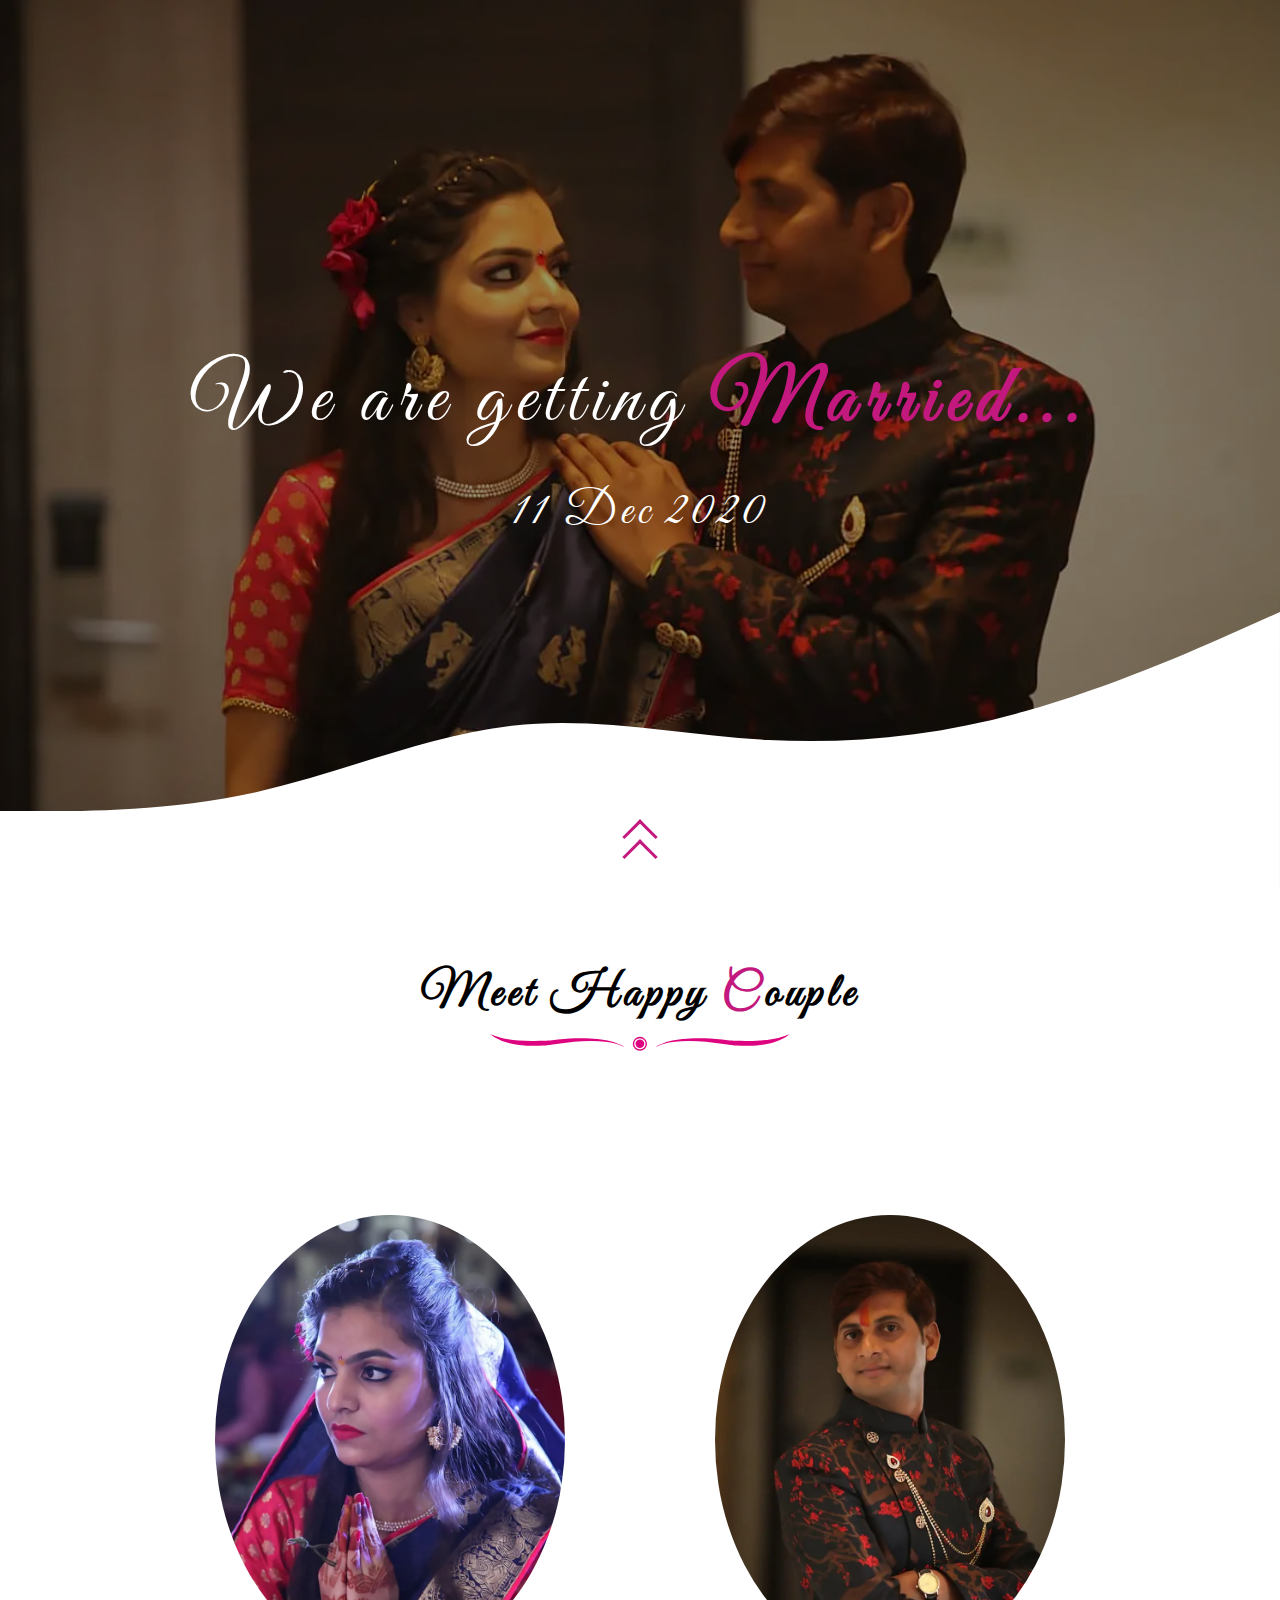
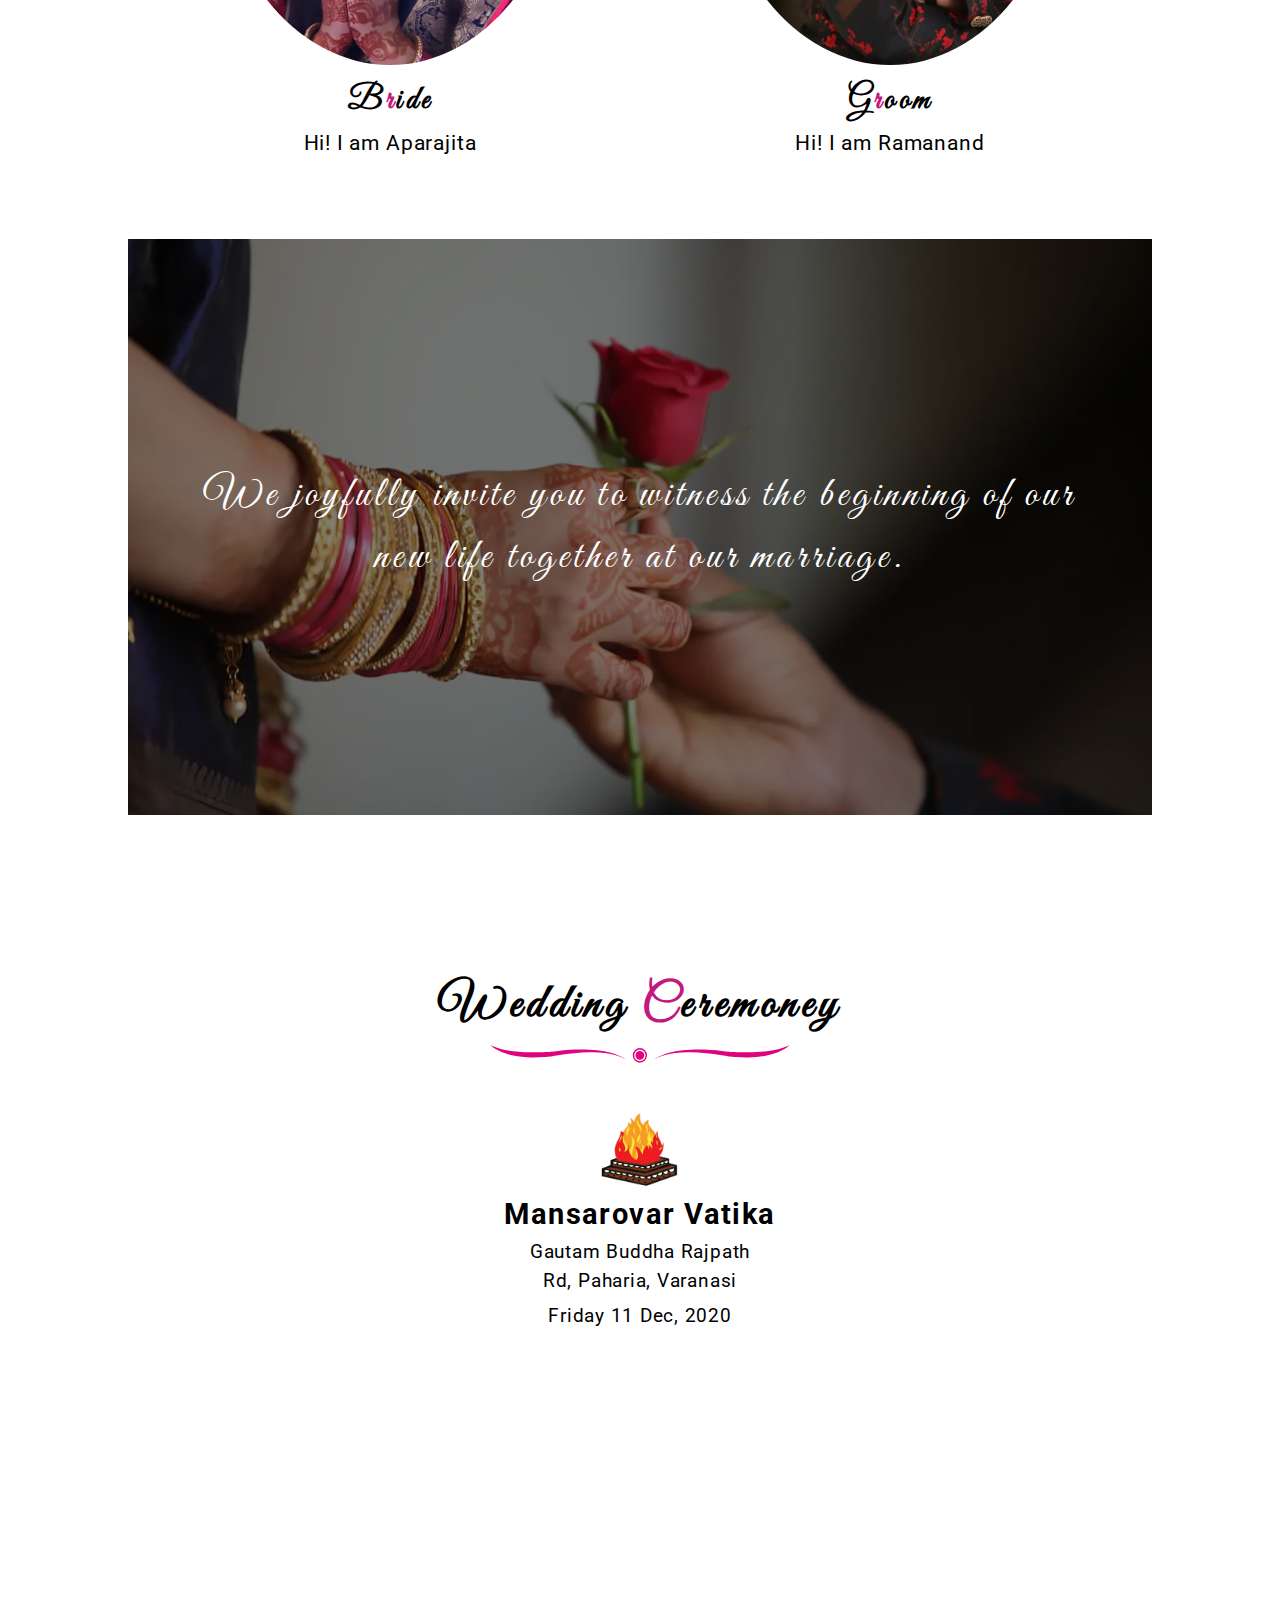
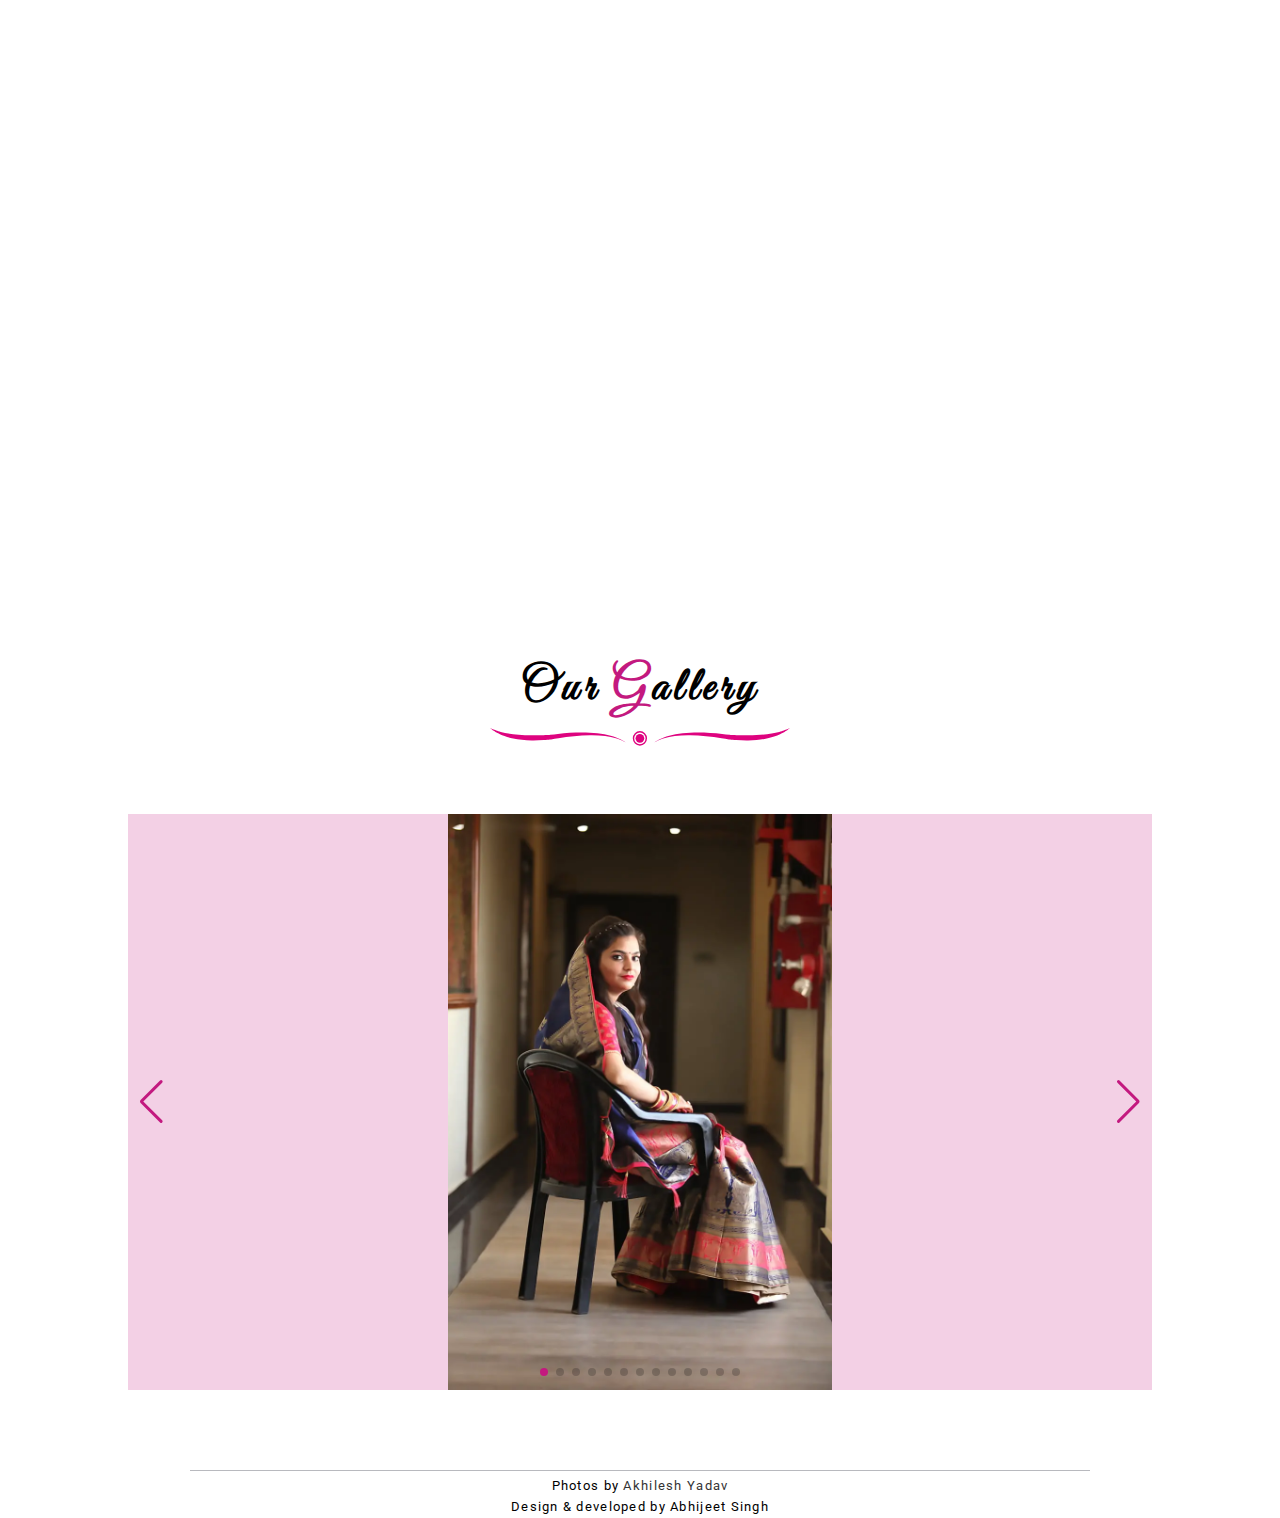
<file: index.html>
<!DOCTYPE html>
<html lang="en">

    <head>
        <meta charset="UTF-8">
        <meta name="viewport" content="width=device-width, initial-scale=1, minimum-scale=1, maximum-scale=1">
        <link rel="icon" href="/img/swastik.webp" type="image/x-icon">
        <!-- Chrome, Firefox OS and Opera -->
        <meta name="theme-color" content="#C3197F">

        <!-- Windows Phone -->
        <meta name="msapplication-navbutton-color" content="#C3197F">

        <!-- iOS Safari -->
        <meta name="apple-mobile-web-app-status-bar-style" content="#C3197F">

        <!-- Sharing  -->
        <meta property="og:title" content="Aparajita Weds Ramanand">
        <meta property="og:image"
            content="https://i.pinimg.com/originals/78/b9/1b/78b91bcaea013da74c8b0f1e8ffe9fd3.png">
        <meta property="og:description" content="Aparajita & Ramanand are getting Married. You are Invited.">
        <meta property="og:url" content="https://aparajita-ramanand.netlify.com/index.html">

        <!-- sharing end -->


        <!-- Stylesheet -->
        <link rel="stylesheet" href="/css/loading.css">
        <link rel="stylesheet" href="/css/styles.css">
        <link rel="stylesheet" href="/css/swiper.min.css">
        <title>Aparajita & Ramanand</title>
    </head>

    <body class='stop-scrolling'>
        <div class='loading'>
            <div class='ganesh'><img src="/img/loading.svg" alt=""></div>
        </div>

        <!-- Landing page -->
        <div class='landing-page shadow'>


            <h1>We are getting <span class="pink bold">Married...</span></h1>

            <p>11 Dec 2020</p>


            <div class='wave'>
                <svg xmlns="http://www.w3.org/2000/svg" viewBox="0 0 1440 320">
                    <path fill="#ffffff" fill-opacity="1"
                        d="M0,224L48,224C96,224,192,224,288,202.7C384,181,480,139,576,128C672,117,768,139,864,144C960,149,1056,139,1152,112C1248,85,1344,43,1392,21.3L1440,0L1440,320L1392,320C1344,320,1248,320,1152,320C1056,320,960,320,864,320C768,320,672,320,576,320C480,320,384,320,288,320C192,320,96,320,48,320L0,320Z">
                    </path>
                </svg>
            </div>

            <div class="box">
                <span></span>
                <span></span>
            </div>
        </div>
        <!-- Landing page end-->



        <!-- couple section -->
        <div class='couple'>
            <div class='heading'>
                <h1 class='font-great-vibes'>Meet Happy <span class="pink">C</span>ouple</h1>
                <img class='headline' src="/img/headline_simple.svg" alt="">
            </div>


            <div class="couple-info">
                <div class="bride">
                    <div class="bride-image">
                        <img src="/img/bride.webp" alt="">
                    </div>
                    <h1>B<span class="pink">r</span>ide</h1>
                    <p>Hi! I am Aparajita</p>
                </div>
                <div class="groom">
                    <div class="groom-image">
                        <img src="/img/groom.webp" alt="">
                    </div>
                    <h1>G<span class="pink">r</span>oom</h1>
                    <p>Hi! I am Ramanand</p>
                </div>

            </div>

            <div class='invite-container'>
                <div class='invite'>
                    <p class='font-great-vibes'>We joyfully invite you to witness
                        the beginning of our new life together
                        at our marriage.</p>
                </div>
            </div>

        </div>
        <!-- couple section end -->



        <!-- Address and map section -->
        <div class="wedding-ceremoney">
            <div class='heading'>
                <h1 class='font-great-vibes'>Wedding <span class="pink">C</span>eremoney</h1>
                <img class='headline' src="/img/headline_simple.svg" alt="">
            </div>

            <div class='address'>
                <img src="/img/hawan.webp" alt="">
                <h1 class='font-roboto'>Mansarovar Vatika</h1>
                <p class='font-roboto'>Gautam Buddha Rajpath Rd, Paharia, Varanasi</p>
                <p class='font-roboto'>Friday 11 Dec, 2020</p>
            </div>

            <div class="map">
                <iframe
                    src="https://www.google.com/maps/embed?pb=!1m18!1m12!1m3!1d3605.4296102089565!2d83.00439551549029!3d25.3569143838221!2m3!1f0!2f0!3f0!3m2!1i1024!2i768!4f13.1!3m3!1m2!1s0x398e2ffe80087ec3%3A0x1d4df0f405fa8458!2sMansarovar%20Vatika!5e0!3m2!1sen!2sin!4v1594955819677!5m2!1sen!2sin"
                    width="100%" height="100%" frameborder="0" style="border:0;" allowfullscreen="" aria-hidden="false"
                    tabindex="0"></iframe>
            </div>
            <p class='help'><img src="./img/tips.svg" alt=""><a class='font-roboto' href="/pages/help.html">Tips! for
                    better experience</a></p>

        </div>
        <!-- Address and map section end -->



        <!-- our gallery -->
        <div class='our-gallery'>
            <div class='heading'>
                <h1 class='font-great-vibes'>Our <span class="pink">G</span>allery</h1>
                <img class='headline' src="/img/headline_simple.svg" alt="">
            </div>
            <div class="swiper-container">
                <div class="swiper-wrapper">
                    <div class="swiper-slide"><img src="/img/slider/1.webp" alt=""></div>
                    <div class="swiper-slide"><img src="/img/slider/2.webp" alt=""></div>
                    <div class="swiper-slide"><img src="/img/slider/3.webp" alt=""></div>
                    <div class="swiper-slide"><img src="/img/slider/4.webp" alt=""></div>
                    <div class="swiper-slide"><img src="/img/slider/5.webp" alt=""></div>
                    <div class="swiper-slide"><img src="/img/slider/7.webp" alt=""></div>
                    <div class="swiper-slide"><img src="/img/slider/8.webp" alt=""></div>
                    <div class="swiper-slide"><img src="/img/slider/9.webp" alt=""></div>
                    <div class="swiper-slide"><img src="/img/slider/10.webp" alt=""></div>
                    <div class="swiper-slide"><img src="/img/slider/12.webp" alt=""></div>
                    <div class="swiper-slide"><img src="/img/slider/13.webp" alt=""></div>
                    <div class="swiper-slide"><img src="/img/slider/14.webp" alt=""></div>
                    <div class="swiper-slide"><img src="/img/slider/15.webp" alt=""></div>
                </div>
                <!-- Add Pagination -->
                <div class="swiper-pagination"></div>
                <!-- Add Arrows -->
                <div class="swiper-button-next"></div>
                <div class="swiper-button-prev"></div>
            </div>
        </div>
        <!-- our gallery end -->


        <div class='comment'>
            <div class="fb-like margin-left" data-href="https://aparajita-ramanand.netlify.com/" data-width=""
                data-layout="button_count" data-action="like" data-size="small" data-share="true"></div>
            <div class="fb-comments" data-href="https://aparajita-ramanand.netlify.com/" data-width="100%"
                data-numposts="15"></div>
        </div>
        <div class='border'></div>
        <footer>
            <p class='font-roboto'>Photos by <a target="_blank" href="https://www.instagram.com/akhilyadav130/">Akhilesh
                    Yadav</a></p>
            <p class='font-roboto'>Design & developed by Abhijeet Singh</p>
        </footer>


        <div id="fb-root"></div>
        <script async defer crossorigin="anonymous"
            src="https://connect.facebook.net/en_US/sdk.js#xfbml=1&version=v6.0&appId=282765466024272&autoLogAppEvents=1"></script>



        <!-- loading js -->
        <script src="/js/loading.js"></script>
        <!-- Swiper JS -->
        <script src="/js/swiper.min.js"></script>
        <!-- app js -->
        <script src="/js/app.js"></script>

    </body>

</html>
</file>
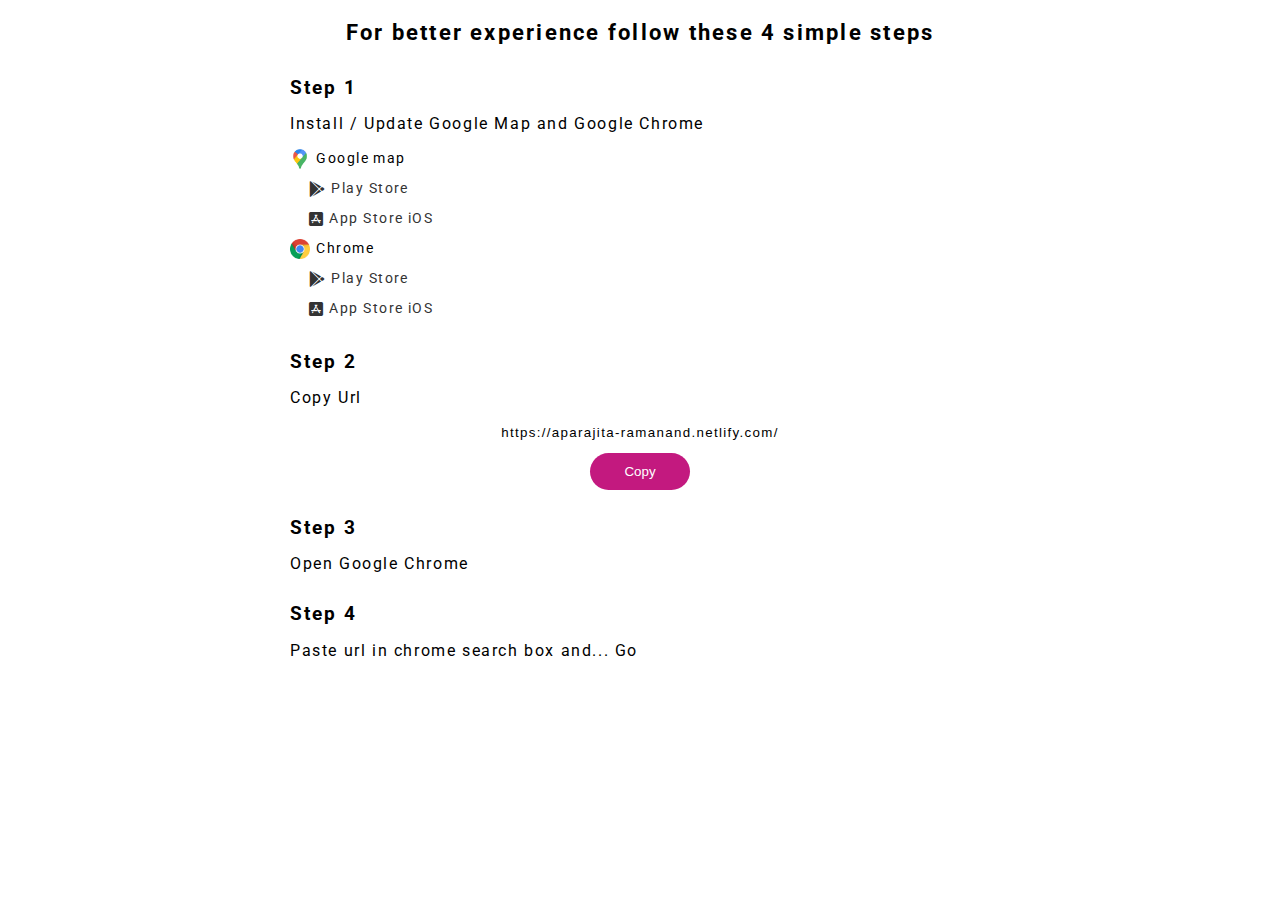
<file: pages/help.html>
<!DOCTYPE html>
<html lang="en">

    <head>
        <meta charset="UTF-8">
        <meta name="viewport" content="width=device-width, initial-scale=1, minimum-scale=1, maximum-scale=1">
        <link rel="icon" href="/img/swastik.webp" type="image/x-icon">
        <!-- Chrome, Firefox OS and Opera -->
        <meta name="theme-color" content="#C3197F">

        <!-- Windows Phone -->
        <meta name="msapplication-navbutton-color" content="#C3197F">

        <!-- iOS Safari -->
        <meta name="apple-mobile-web-app-status-bar-style" content="#C3197F">

        <link rel="stylesheet" href="https://cdnjs.cloudflare.com/ajax/libs/font-awesome/5.12.1/css/all.min.css" />



        <link rel="stylesheet" href="/css/styles.css">
        <title>Tips</title>
    </head>

    <body class="font-roboto">
        <div class="tips">
            <h1>For better experience follow these 4 simple steps
            </h1>


            <!-- step 1 -->
            <div class="step">
                <h2>Step 1</h2>
                <h3>Install / Update Google Map and Google Chrome</h3>


                <div class='downloads'>
                    <div class='download_links'>
                        <!--map-->
                        <p><img src="../img/map.webp" alt="">Google map</p>
                        <p class="indent"><i class="fab fa-google-play"></i><a target="_blank"
                                href="https://play.google.com/store/apps/details?id=com.google.android.apps.maps&hl=en_IN">Play
                                Store</a>
                        </p>
                        <p class="indent"><i class="fab fa-app-store-ios"></i><a target="_blank"
                                href="https://apps.apple.com/us/app/google-maps-transit-food/id585027354">App Store
                                iOS</a>
                        </p>
                    </div>


                    <div class='download_links'>
                        <!-- Chrome-->
                        <p><img src="../img/chrome.webp" alt="">Chrome</p>
                        <p class="indent"><i class="fab fa-google-play"></i><a target="_blank"
                                href="https://play.google.com/store/apps/details?id=com.android.chrome&hl=en_IN">Play
                                Store</a>
                        </p>
                        <p class="indent"><i class="fab fa-app-store-ios"></i><a target="_blank"
                                href="https://apps.apple.com/us/app/apple-store/id535886823">App Store iOS</a>
                        </p>
                    </div>
                </div>
            </div>
            <!-- step 1 end -->

            <!-- step 2  -->
            <div class='step step2'>
                <h2>Step 2</h2>
                <h3>Copy Url</h3>
                <div>

                    <input type="text" value="https://aparajita-ramanand.netlify.com/" id="copyurl">
                    <button class="copybutton">Copy</button>
                </div>
            </div>
            <!-- step 2 end -->


            <!-- step 3 -->
            <div class="step">
                <h2>Step 3</h2>
                <h3>Open Google Chrome</h3>
            </div>
            <!-- step 3 end -->


            <!-- step 4 -->
            <div class='step'>
                <h2>Step 4</h2>
                <h3>Paste url in chrome search box and... Go</h3>
            </div>
            <!-- step 4 end -->




        </div>


        <script src="../js/copy.js"></script>
    </body>

</html>
</file>
<file: css/loading.css>
.stop-scrolling {
    height: 100%;
    overflow: hidden;
  }
  
.loading {
    position: fixed;
    z-index: 999999999;
    height: 100vh;
    width: 100%;
    background: #f4f4f4;
    display: flex;
    justify-content: center;
    align-items: center;
}

.loading div {
    width: 80px;
    height: 80px;
    position: relative;
}

.loading div::after,
.loading div::before {
    content: '';
    display: block;
    position: absolute;
    border: 2px solid #C3197F;
    left: -20px;
    right: -20px;
    top: -20px;
    bottom: -20px;
    border-radius: 50%;
    animation: pulse 1.5s linear infinite;
}

.loading div::after {
    animation-delay: 1s;
}
@keyframes pulse {
    0% {
        transform: scale(0.8);
        opacity: 0;
    }
    50% {
        opacity: 1;
    }
    100% {
        transform: scale(1.6);
        opacity: 0;
    }
}
.loading div img {
    position: absolute;
    width: 100%;
    top: 50%;
    left: 50%;
    transform: translate(-46%, -50%);
    z-index: 9999999;
}

.hidden {
    animation: fadeOut 1s;
    animation-fill-mode: forwards;
}

@keyframes fadeOut {
    100% {
        opacity: 0;
        visibility: hidden;
    }
}
</file>
<file: css/styles.css>
@import url('https://fonts.googleapis.com/css?family=Great+Vibes&display=swap');
@import url('https://fonts.googleapis.com/css?family=Roboto:300,400&display=swap');

* {
    margin: 0;
    padding: 0;
    box-sizing: border-box;
}

.margin-left {
    margin-left: .5rem;
    margin-bottom: .5rem;
}

.fb-comments {
    position: relative;

}

.fb-comments::after {
    content: '';
    display: block;
    position: absolute;
    width: 100%;
    height: 35px;
    bottom: 0;
    background: #fff;
    border-top: 3px solid #ffff;
}

.comment {
    max-width: 1024px;

    width: 98%;
    margin: auto;
    margin-top: 5rem;

    margin-bottom: 2rem;
}


.pink {
    color: #C3197F;
}

.bold {
    font-weight: bolder;
    letter-spacing: 0.11em;
}

.heading {
    text-align: center;

}

.font-great-vibes {
    font-family: 'Great Vibes';
    ;
}

.font-roboto {
    font-family: 'Roboto';
}

.heading h1 {
    letter-spacing: 0.1em;
    margin-bottom: 10px;
    font-size: 3rem;
    margin-top: 4rem;
}

.headline {
    width: 300px;
}



.landing-page {
    position: relative;
    height: 100vh;
    width: 100%;
    background-image: url('/img/landing.webp');
    background-repeat: no-repeat;
    background-attachment: fixed;
    background-position: 50% 50%;
    background-size: cover;
    display: flex;
    flex-direction: column;
    justify-content: center;
    overflow: hidden;
}

.landing-page::after {
    content: '';
    position: absolute;
    width: 100%;
    height: 100%;
    top: 0;
    left: 0;
    right: 0;
    bottom: 0;
    background-color: rgba(0, 0, 0, 0.4);
    z-index: 1;
}




.landing-page h1,
.landing-page h2,
.landing-page p {
    text-align: center;
    color: #fff;
    z-index: 2;
    font-family: 'Great Vibes';
    letter-spacing: 0.1em;
    font-weight: 400;
}

.landing-page h1 {
    font-size: 5rem;
}

.landing-page p {
    font-size: 3rem;
    margin-top: 1.5rem;
}

.wave {
    z-index: 10;
    position: absolute;
    bottom: 0%;
    width: 100%;
}

.wave::before {
    content: '';
    position: absolute;
    bottom: -10px;
    height: 20px;
    width: 100%;
    background: #fff;
    z-index: 30;
}

.box {
    position: absolute;
    bottom: 2%;
    left: 50%;
    transform: translate(-50%, -50%);
    z-index: 20;
}

.box span {
    display: block;
    width: 25px;
    height: 25px;
    border-top: 3px solid #C3197F;
    border-left: 3px solid #C3197F;
    transform: rotate(45deg);
    margin: -5px;
    animation: animate 2s infinite;
}

.box span:nth-child(2) {
    animation-delay: -0.2s;
}

@keyframes animate {
    0% {
        opacity: 0;
        transform: rotate(45deg) translate(10px, 10px);
    }

    50% {
        opacity: 1;
    }

    100% {
        opacity: 0;
        transform: rotate(45deg) translate(-10px, -10px);
    }
}

.couple {
    width: 100%;
    position: relative;
}

.couple-info {
    display: flex;
    height: 100%;
    align-items: center;
    justify-content: space-around;
    max-width: 1000px;
    margin: 10rem auto 5rem;
}

.couple-info div {
    /* margin: 1rem; */
    text-align: center;
}

.groom-image,
.bride-image {
    width: 350px;
    height: 450px;
    overflow: hidden;
    border-radius: 50%;
    margin-bottom: 1rem;
    user-select: none;
}

.groom-image img,
.bride-image img {
    width: 100%;
}

.couple-info h1 {
    font-family: 'Great Vibes';
    letter-spacing: 0.1em;
    font-size: 2rem;
}

.couple-info p {
    font-family: 'Roboto', sans-serif;
    margin-top: .4rem;
    font-size: 1.3rem;
    letter-spacing: 0.04em;
}

.invite-container {
    width: 100%;
    max-width: 1024px;
    height: auto;
    margin: auto;
}

.invite {
    width: 100%;
    padding-top: 56.25%;
    background-image: url('/img/invitationbg.webp');
    background-repeat: no-repeat;
    background-position: center;
    background-size: cover;
    position: relative;
}

.invite::after {
    content: '';
    position: absolute;
    width: 100%;
    height: 100%;
    top: 0;
    left: 0;
    right: 0;
    bottom: 0;
    background-color: rgba(0, 0, 0, 0.5);
    z-index: 2;
}

.invite p {
    position: absolute;
    top: 50%;
    left: 50%;
    transform: translate(-50%, -50%);
    width: 90%;
    text-align: center;
    font-size: 2.6rem;
    line-height: 1.5;
    color: #fff;
    z-index: 3;
    letter-spacing: 0.1em;
}


.wedding-ceremoney {
    width: 100%;
    height: auto;
    margin-top: 10rem;
}

.address {
    text-align: center;
    margin-top: 4rem;
}

.address img {
    width: 100px;
    margin-top: -25px;
    margin-bottom: .25em;
    user-select: none;
}

.address h1 {
    margin-bottom: .4rem;
    font-size: 1.8rem;
    letter-spacing: 0.05em;
}

.address p {
    max-width: 250px;
    margin: auto;
    font-size: 1.2rem;
    letter-spacing: 0.04em;
    line-height: 1.5;
}

.address p:last-child {
    margin-bottom: 3rem;
    margin-top: .4rem;

}

.map {
    width: 100%;
    height: 80vh;
    max-width: 1024px;
    margin: auto;
}

.help {

    width: 250px;
    margin: auto;
    margin-top: .9rem;
    margin-bottom: 0;
    display: flex;
    justify-content: center;
    align-items: center;
    height: 1.1rem;
    overflow: hidden;
}

.help img {
    width: 1.1rem;
}

.help a {
    padding-left: .3rem;
    text-decoration: none;
    font-size: .831rem;
    color: #333;
}

.help a:hover {
    text-decoration: underline;
}

.help a:active {
    color: inherit;
}




.our-gallery {
    margin-top: 10rem;
}

.swiper-container {
    width: 100%;
    height: auto;
    max-width: 1024px;
    margin-top: 4rem;
}

.swiper-slide {
    text-align: center;
    font-size: 18px;
    background: rgba(195, 25, 127, 0.205);

    width: 100%;
    padding-top: 56.25%;
    position: relative;

    display: -webkit-box;
    display: -ms-flexbox;
    display: -webkit-flex;
    display: flex;
    -webkit-box-pack: center;
    -ms-flex-pack: center;
    -webkit-justify-content: center;
    justify-content: center;
    -webkit-box-align: center;
    -ms-flex-align: center;
    -webkit-align-items: center;
    align-items: center;
}

.swiper-slide img {
    position: absolute;
    height: 100%;
    left: 50%;
    top: 50%;
    transform: translate(-50%, -50%);
}


/* media queries */


/* max-width: 850px */

@media only screen and (max-width: 850px) {
    .landing-page h1 {
        font-size: 4.5rem;
    }

    .landing-page p {
        font-size: 2.8rem;
        margin-top: 1.4rem;
    }
}



/* max-width: 775px */
@media only screen and (max-width: 775px) {
    .landing-page h1 {
        font-size: 4rem;
    }

    .landing-page p {
        font-size: 2.5rem;
        margin-top: 1.3rem;
    }


    .heading h1 {
        font-size: 2.8rem;
    }

    .headline {
        width: 280px;
    }

    .groom-image,
    .bride-image {
        width: 325px;
        height: 425px;
    }

    .couple-info h1 {
        font-size: 1.8rem;
    }

    .couple-info p {
        margin-top: .3rem;
        font-size: 1.2rem;
    }

    .invite p {
        font-size: 2.4rem;
    }


    .address img {
        width: 80px;
    }

    .address h1 {
        font-size: 1.8rem;
        margin-bottom: .38rem;
    }

    .address p {
        font-size: 1.1rem;
    }

    .address p:last-child {
        margin-bottom: 3rem;
        margin-top: .38rem;

    }
}

/* max-width: 745px */
@media only screen and (max-width: 745px) {


    .landing-page h1 {
        width: 90%;
        margin-left: auto;
        margin-right: auto;
    }

    .landing-page p {
        display: none;
    }

    .heading h1 {
        font-size: 2.6rem;
    }

    .headline {
        width: 270px;
    }

    .groom-image,
    .bride-image {
        width: 300px;
        height: 400px;
    }


    .landing-page {
        background-attachment: scroll;
        height: 88vh
    }

    .couple {
        margin-top: 18vh;
    }


}

/* max-width: 710px */
@media only screen and (max-width: 710px) {
    .landing-page h1 {
        font-size: 3.5rem;
    }

    .landing-page p {
        font-size: 2.2rem;
        margin-top: 1.2rem;
    }


    .heading h1 {
        font-size: 2.6rem;
    }

    .headline {
        width: 270px;
    }

    .couple-info {
        flex-direction: column;
    }


    .bride {
        margin-bottom: 4rem;
    }

    .groom-image,
    .bride-image {
        width: 280px;
        height: 360px;
    }
}

/* max-width: 639px */
@media only screen and (max-width: 639px) {
    .swiper-slide {
        padding-top: 75%;
    }



}

/* max-width: 600px */
@media only screen and (max-width: 600px) {
    .landing-page h1 {
        /* font-size: 3.5rem; */
        font-size: 3.3rem;
    }


    .heading h1 {
        font-size: 2.4rem;
    }

    .headline {
        width: 250px;
    }

    .couple-info {
        margin: 7rem auto 4rem;
    }

    .groom-image,
    .bride-image {
        width: 260px;
        height: 350px;
    }

    .couple-info h1 {
        font-size: 1.7rem;
    }

    .couple-info p {
        margin-top: .3rem;
        font-size: 1.1rem;
    }

    .invite p {
        font-size: 2.2rem;
        line-height: 2.6rem;
    }

    .address img {
        width: 75px;
    }

    .address h1 {
        font-size: 1.6rem;
    }

    .address p {
        font-size: 1rem;
    }

}



/* max-width: 558px */
@media only screen and (max-width: 558px) {
    .invite p {
        width: 95%;
    }

}


/* max-width: 530px */
@media only screen and (max-width: 530px) {

    .invite {
        padding-top: 75%;
    }

    .invite p {
        width: 98%;
    }
}



/* max-width: 514px */
@media only screen and (max-width: 514px) {

    .heading h1 {
        font-size: 2.2rem;
    }

    .headline {
        width: 250px;
    }

    .groom-image,
    .bride-image {
        width: 250px;
        height: 330px;
    }

    .couple-info h1 {
        font-size: 1.5rem;
    }

    .couple-info p {
        margin-top: .3rem;
        font-size: 1rem;
    }

    .invite p {
        font-size: 2rem;
    }


    .address h1 {
        font-size: 1.5rem;
    }
}



/* max-width: 450px */
@media only screen and (max-width: 450px) {

    .wedding-ceremoney,
    .our-gallery {
        margin-top: 8rem;
    }
}


/* max-width: 414px */
@media only screen and (max-width: 414px) {
    .landing-page h1 {
        font-size: 3.1rem;
    }

    .heading h1 {
        font-size: 2rem;
    }

    .headline {
        width: 230px;
    }

    .couple-info {
        margin: 6rem auto 4rem;
    }

    .couple-info h1 {
        font-size: 1.4rem;
    }

    .invite p {
        font-size: 1.8rem;
    }

    .address h1 {
        font-size: 1.3rem;
    }

    .wedding-ceremoney,
    .our-gallery {
        margin-top: 7rem;
    }
}

/* max-width: 411px */
@media only screen and (max-width: 411px) {
    .couple-info {
        margin: 5rem auto 4rem;
    }
}


/* max-width: 365px */
@media only screen and (max-width: 365px) {
    .landing-page h1 {
        font-size: 2.9rem;
    }

    .heading h1 {
        font-size: 1.8rem;
    }

    .headline {
        width: 210px;
    }

    .groom-image,
    .bride-image {
        width: 225px;
        height: 300px;
    }

    .couple-info p {
        margin-top: .15rem;
        font-size: 1rem;
    }

    .invite p {
        font-size: 1.6rem;
    }

    .address h1 {
        font-size: 1.2rem;
    }
}

/* max-width: 340px */
@media only screen and (max-width: 340px) {
    .landing-page h1 {
        font-size: 2.5rem;
    }

    .heading h1 {
        font-size: 1.5rem;
        margin-bottom: 8px;
    }

    .headline {
        width: 190px;
    }

    .couple-info {
        margin: 5rem auto 3.5rem;
    }

    .couple-info h1 {
        font-size: 1.4rem;
    }

    .couple-info p {
        font-size: .9rem;
    }

    .bride {
        margin-bottom: 2.5rem;
    }

    .address h1 {
        font-size: 1rem;
    }
}

/* max-width: 320px */
@media only screen and (max-width: 320px) {
    .landing-page h1 {
        font-size: 2.3rem;
    }

    .heading h1 {
        font-size: 1.3rem;
    }

    .headline {
        width: 150px;
    }

    .groom-image,
    .bride-image {
        width: 200px;
        height: 250px;
    }


    .couple-info h1 {
        font-size: 1.1rem;
    }

    .couple-info p {
        font-size: .9rem;
    }

    .address p {
        font-size: .9rem;
        width: 210px;
    }
}

/* max-width: 300px */
@media only screen and (max-width: 300px) {
    .landing-page h1 {
        font-size: 1.5rem;
    }

    .box {
        display: none;
    }
}

/* max-width: 275px */
@media only screen and (max-width: 275px) {
    .invite-container {
        display: none;
    }

    .our-gallery {
        display: none;
    }
}

.border {
    max-width: 900px;
    width: 85%;
    border-top: 1px solid #B8B9BE;
    margin: auto;
    margin-bottom: 5px;
}

footer {
    text-align: center;
}

footer a {
    text-decoration: none;
    color: #333;
}

footer a:hover {
    text-decoration: underline;
}

footer p {
    font-size: .8rem;
    margin-bottom: 2px;
}





.tips {
    max-width: 700px;
    width: 90%;
    margin: auto;
    margin-top: 1rem;
    overflow: hidden;
}

.step {
    margin-bottom: 1.5rem;
}


.tips h1,
h2,
h3,
p {
    letter-spacing: .1em;
    line-height: 1.5;
}

.tips h1 {
    font-size: 1.4rem;
    text-align: center;
    margin-bottom: 1.5rem;

}

.tips h2 {
    font-size: 1.2rem;
    margin-bottom: .6rem;
}

.tips h3 {
    font-size: 1rem;
    margin-bottom: .5rem;
    font-weight: 400;
}

.tips p {
    font-size: .9rem;
}

.tips a {
    font-size: .89rem;
    text-decoration: none;
    color: #333;
}

.tips a:hover {
    text-decoration: underline;
}

.tips img {
    width: 35px;
}

.downloads {
    display: flex;
    width: 100%;
    height: 180px;
    flex-direction: column;
    justify-content: space-evenly;
}

.download_links {
    width: 50%;
    text-align: left;
}

.download_links p {
    height: 30px;
    display: flex;
    align-items: center;
}

.download_links p img {
    width: 20px;
    margin-right: .4rem;
}

.indent {
    margin-left: 1.2rem;
}

.indent i {
    font-size: 1rem;
    margin-right: .3rem;
    color: #333;
}

.step2 div {
    display: flex;
    flex-direction: column;
}

.step2 input {
    padding: .4rem;
    letter-spacing: .1em;
    outline: none;
    border: none;
    margin-bottom: .4rem;
    text-align: center;
}

.step2 button {
    width: 100px;
    margin: auto;
    padding: .7rem;
    border-radius: 20px;
    border: none;
    background: #C3197F;
    color: #fff;
}

.step button:active {
    background: rgba(195, 25, 127, 0.781);
}
</file>
